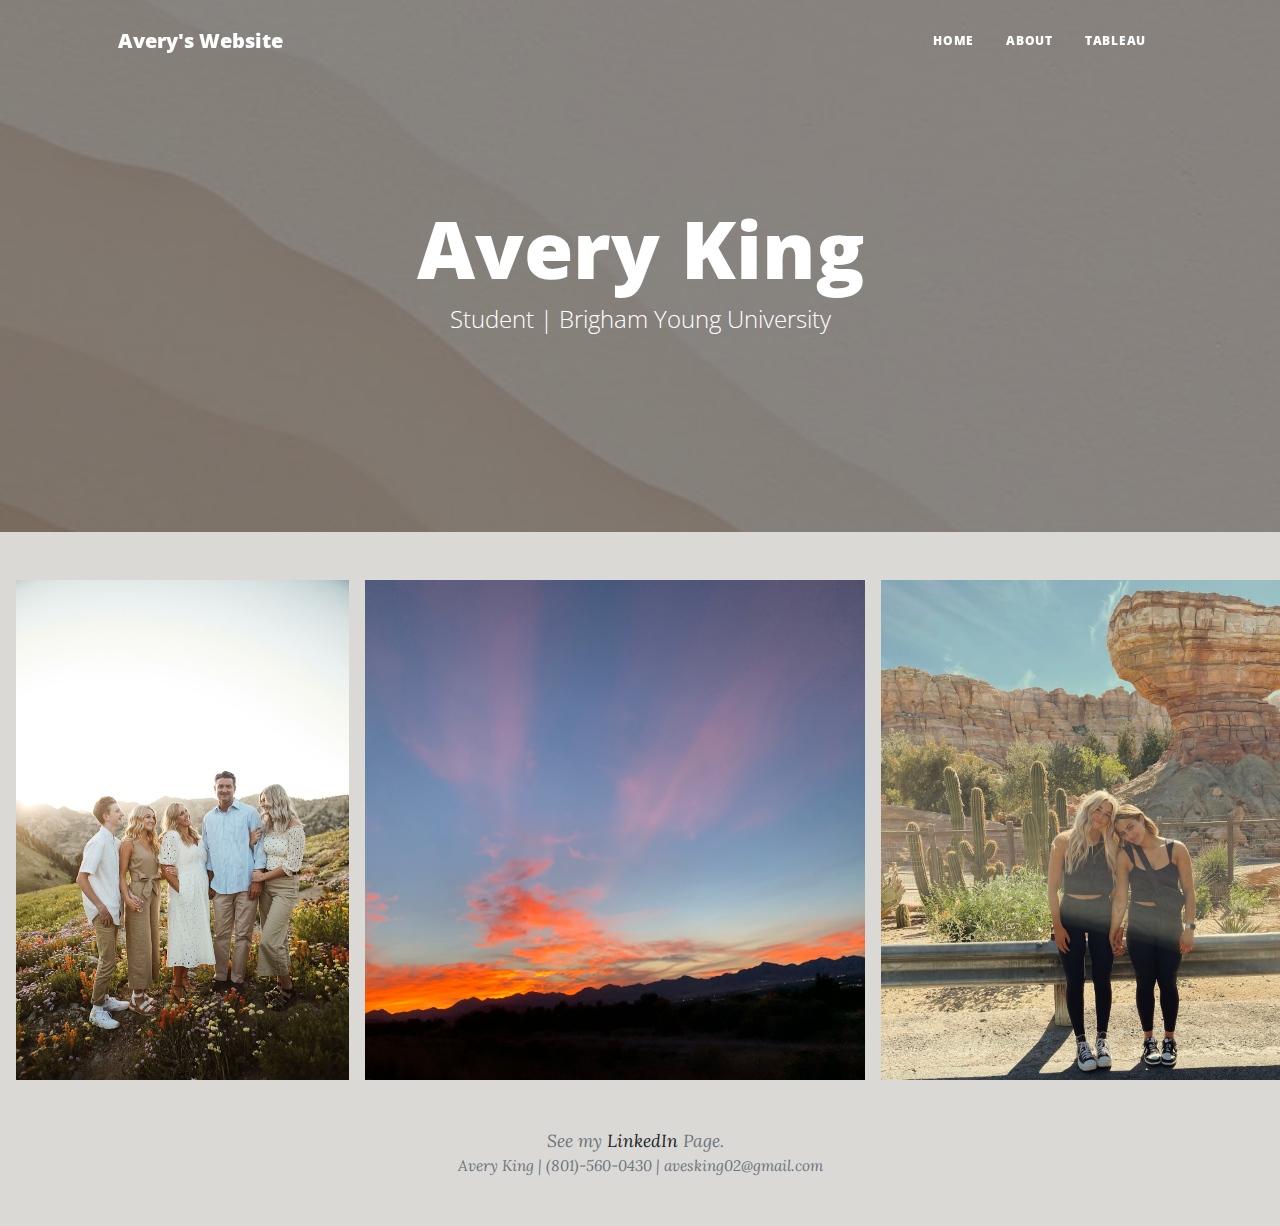
<file: index.html>
<!--Avery King 4/14/22-->
<!DOCTYPE html>
<html lang="en">
        <meta charset="utf-8" />
        <meta name="viewport" content="width=device-width, initial-scale=1, shrink-to-fit=no" />
        <meta name="description" content="" />
        <meta name="author" content="" />
        <title>Avery King - Home Page</title>
        <!-- Google fonts-->
        <link href="https://fonts.googleapis.com/css?family=Lora:400,700,400italic,700italic" rel="stylesheet" type="text/css" />
        <link href="https://fonts.googleapis.com/css?family=Open+Sans:300italic,400italic,600italic,700italic,800italic,400,300,600,700,800" rel="stylesheet" type="text/css" />
        <!-- Core theme CSS (includes Bootstrap)-->
        <link href="styles/styles.css" rel="stylesheet" />
        <link rel="stylesheet" href="styles/mystyles.css">



        <!-- Navigation-->
        <nav class="navbar navbar-expand-lg navbar-light" id="mainNav">
            <div class="container px-4 px-lg-5">
                <a class="navbar-brand" href="index.html">Avery's Website</a>
                <button class="navbar-toggler" type="button" data-bs-toggle="collapse" data-bs-target="#navbarResponsive" aria-controls="navbarResponsive" aria-expanded="false" aria-label="Toggle navigation">
                    Menu
                    <i class="fas fa-bars"></i>
                </button>
                <div class="collapse navbar-collapse" id="navbarResponsive">
                    <ul class="navbar-nav ms-auto py-4 py-lg-0">
                        <li class="nav-item"><a class="nav-link px-lg-3 py-3 py-lg-4" href="index.html">Home</a></li>
                        <li class="nav-item"><a class="nav-link px-lg-3 py-3 py-lg-4" href="html/about.html">About</a></li>
                        <li class="nav-item"><a class="nav-link px-lg-3 py-3 py-lg-4" href="html/tableau.html">Tableau</a></li>
                    </ul>
                </div>
            </div>
        </nav>

        <!-- Page Header-->
        <header class="masthead" style="background-image: url('images/gradient-of-different-shades-of-beige-colors-simple-desktop-backgrounds-from-the-bottom-to-the-top-corner.jpeg')">
            <div class="container position-relative px-4 px-lg-5">
                <div class="row gx-4 gx-lg-5 justify-content-center">
                    <div class="col-md-10 col-lg-8 col-xl-7">
                        <div class="site-heading">
                            <h1>Avery King</h1>
                            <span class="subheading">Student | Brigham Young University</span>
                        </div>
                    </div>
                </div>
            </div>
        </header>

        <!-- Main Content-->
        <div class="homepics">
           <img src='images/family.JPG' alt="Family Picture" height="500">
           <img src='images/sunset.jpeg' alt="Sunset" height="500" width="500">
           <img src='images/friend.jpg' alt="Best Friend" height="500">
        </div>

        <!-- Footer-->
        <footer>
                        <div class="small text-center text-muted fst-italic">
                        See my <a href="https://www.linkedin.com/in/averyeking/" target="_blank" title="LinkedIn Page on Avery King">LinkedIn</a> Page.
                        &nbsp;
                        <div class="small text-center text-muted fst-italic">Avery King | (801)-560-0430 | avesking02@gmail.com</div>
        </footer>

        <!-- Bootstrap core JS-->
        <script src="https://cdn.jsdelivr.net/npm/bootstrap@5.1.3/dist/js/bootstrap.bundle.min.js"></script>
        <!-- Core theme JS-->
        <script src="js/scripts.js"></script>
    </body>
</html>
</file>
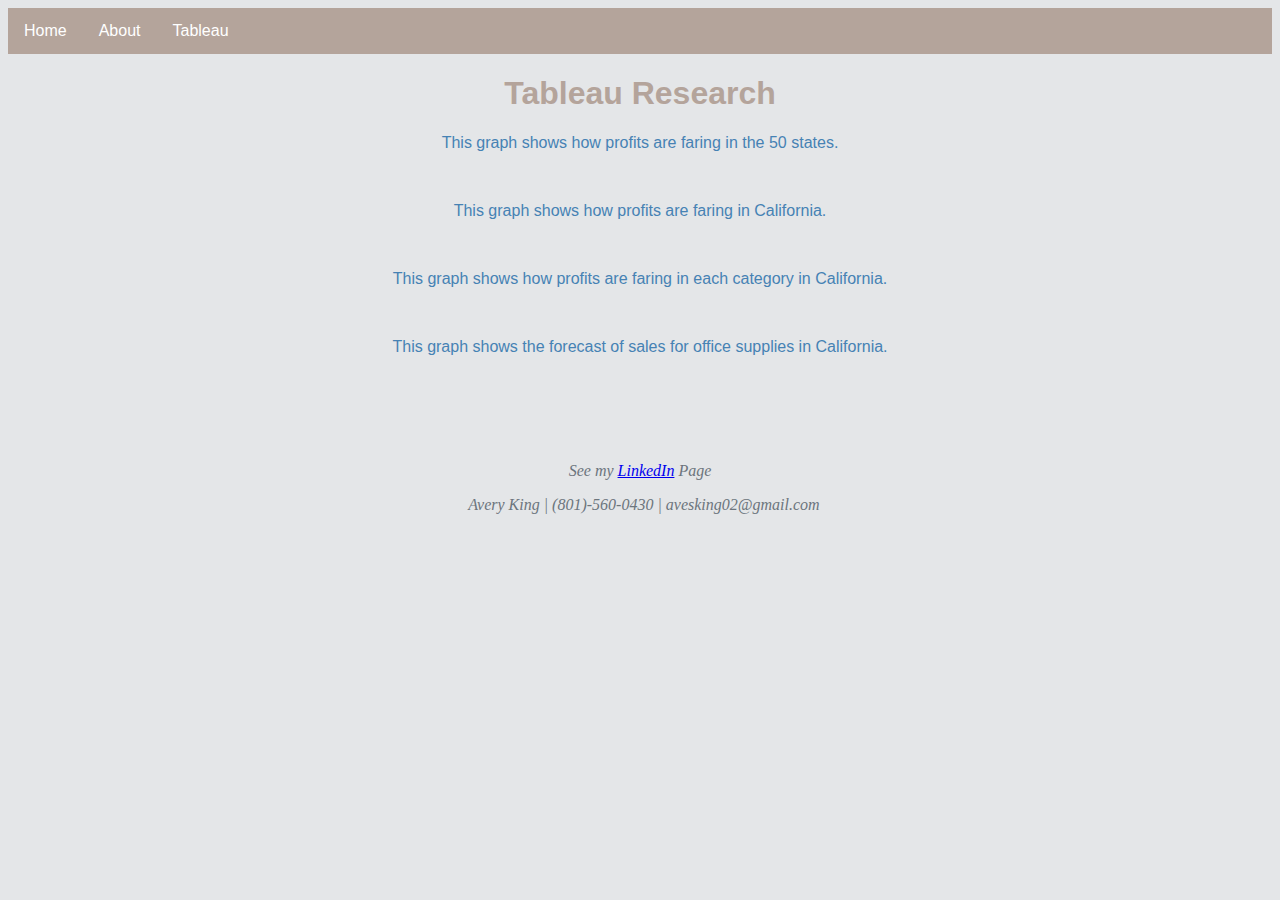
<file: html/tableau.html>
<!--Avery King 4/14/22-->
<!DOCTYPE html>
<html lang="en">

<head>
    <meta charset="UTF-8">
    <meta http-equiv="X-UA-Compatible" content="IE=edge">
    <meta name="viewport" content="width=device-width, initial-scale=1.0">
    <title>Avery King - Tableau</title>
    <link href="../styles/bootsyles.css" rel="stylesheet" />

</head>

<ul>
    <li><a class="active" href="../index.html">Home</a></li>
    <li><a href="about.html">About</a></li>
    <li><a href="tableau.html">Tableau</a></li>
</ul>

<div class="header">
        <h1>Tableau Research</h1>
</div>

<!--Main Content-->
<body>

    <!--Tableau 1-->
    <div class='tableauPlaceholder' id='viz1649879269486' style='position: relative'><noscript><a 
        href='#'><img alt='Sheet 1 ' src='https:&#47;&#47;public.tableau.com&#47;static&#47;images&#47;ta&#47;tableauwebdev1_16498791333860&#47;Sheet1&#47;1_rss.png' 
        style='border: none' /></a></noscript><object class='tableauViz'  style='display:none;'><param name='host_url' value='https%3A%2F%2Fpublic.tableau.com%2F' /> 
        <param name='embed_code_version' value='3' /> <param name='site_root' value='' /><param name='name' value='tableauwebdev1_16498791333860&#47;Sheet1' />
        <param name='tabs' value='no' /><param name='toolbar' value='yes' /><param name='static_image' value='https:&#47;&#47;public.tableau.com&#47;static&#47;images&#47;ta&#47;tableauwebdev1_16498791333860&#47;Sheet1&#47;1.png' 
        /> <param name='animate_transition' value='yes' /><param name='display_static_image' value='yes' /><param name='display_spinner' value='yes' /><param name='display_overlay' value='yes' /><param name='display_count' 
        value='yes' /><param name='language' value='en-US' /></object></div>                <script type='text/javascript'>                    var divElement = document.getElementById('viz1649879269486');                    
        var vizElement = divElement.getElementsByTagName('object')[0];                    vizElement.style.width='100%';vizElement.style.height=(divElement.offsetWidth*0.75)+'px';                    var scriptElement = document.createElement('script');                    
        scriptElement.src = 'https://public.tableau.com/javascripts/api/viz_v1.js';                    vizElement.parentNode.insertBefore(scriptElement, vizElement);                </script>

        <div class="tableau">
            <caption>This graph shows how profits are faring in the 50 states.</caption>
            <p>&nbsp;</p>

<!--Tableau 2-->
   <div class='tableauPlaceholder' id='viz1649879370724' style='position: relative'><noscript><a 
        href='#'><img alt='Sheet 2 ' src='https:&#47;&#47;public.tableau.com&#47;static&#47;images&#47;S8&#47;S8B87TF3C&#47;1_rss.png' style='border: none' /></a></noscript><object class='tableauViz'  
        style='display:none;'><param name='host_url' value='https%3A%2F%2Fpublic.tableau.com%2F' /> <param name='embed_code_version' value='3' 
        /> <param name='path' value='shared&#47;S8B87TF3C' /> <param name='toolbar' value='yes' /><param name='static_image' value='https:&#47;&#47;public.tableau.com&#47;static&#47;images&#47;S8&#47;S8B87TF3C&#47;1.png' /> 
        <param name='animate_transition' value='yes' /><param name='display_static_image' value='yes' /><param name='display_spinner' value='yes' /><param name='display_overlay' value='yes' 
        /><param name='display_count' value='yes' /><param name='language' value='en-US' /></object></div>                <script type='text/javascript'>                    var divElement = document.getElementById('viz1649879370724');                    
        var vizElement = divElement.getElementsByTagName('object')[0];                    vizElement.style.width='100%';vizElement.style.height=(divElement.offsetWidth*0.75)+'px';                    var scriptElement = document.createElement('script');                    
        scriptElement.src = 'https://public.tableau.com/javascripts/api/viz_v1.js';                    vizElement.parentNode.insertBefore(scriptElement, vizElement);                </script>

        <caption>This graph shows how profits are faring in California.</caption>
        <p>&nbsp;</p>

<!--Tableau 3-->
   <div class='tableauPlaceholder' id='viz1649879388371' style='position: relative'><noscript><a href='#'><img alt='Sheet 3 ' src='https:&#47;&#47;public.tableau.com&#47;static&#47;images&#47;ta&#47;tableauwebdev3_16498792093680&#47;Sheet3&#47;1_rss.png' 
        style='border: none' /></a></noscript><object class='tableauViz'  style='display:none;'><param name='host_url' value='https%3A%2F%2Fpublic.tableau.com%2F' /> <param name='embed_code_version' value='3' /> <param name='site_root' value='' /><param name='name' 
        value='tableauwebdev3_16498792093680&#47;Sheet3' /><param name='tabs' value='no' /><param name='toolbar' value='yes' /><param name='static_image' value='https:&#47;&#47;public.tableau.com&#47;static&#47;images&#47;ta&#47;tableauwebdev3_16498792093680&#47;Sheet3&#47;1.png' /> 
        <param name='animate_transition' value='yes' /><param name='display_static_image' value='yes' /><param name='display_spinner' value='yes' /><param name='display_overlay' value='yes' /><param name='display_count' value='yes' /><param name='language' value='en-US' /></object></div>                
        <script type='text/javascript'>                    var divElement = document.getElementById('viz1649879388371');                    var vizElement = divElement.getElementsByTagName('object')[0];                    vizElement.style.width='100%';vizElement.style.height=(divElement.offsetWidth*0.75)+'px';                   
        var scriptElement = document.createElement('script');  scriptElement.src = 'https://public.tableau.com/javascripts/api/viz_v1.js';                    vizElement.parentNode.insertBefore(scriptElement, vizElement);                </script>

    <caption>This graph shows how profits are faring in each category in California.</caption>
    <p>&nbsp;</p>

<!--Tableau 4-->
    <div class='tableauPlaceholder' id='viz1649982557523' style='position: relative'><noscript><a href='#'><img alt='Sheet 4 ' src='https:&#47;&#47;public.tableau.com&#47;static&#47;images&#47;ta&#47;tableauwebdev4_16499825466140&#47;Sheet4&#47;1_rss.png' 
        style='border: none' /></a></noscript><object class='tableauViz'  style='display:none;'><param name='host_url' value='https%3A%2F%2Fpublic.tableau.com%2F' /> <param name='embed_code_version' value='3' /> <param name='site_root' value='' /><param name='name' 
        value='tableauwebdev4_16499825466140&#47;Sheet4' /><param name='tabs' value='no' /><param name='toolbar' value='yes' /><param name='static_image' value='https:&#47;&#47;public.tableau.com&#47;static&#47;images&#47;ta&#47;tableauwebdev4_16499825466140&#47;Sheet4&#47;1.png' /> 
        <param name='animate_transition' value='yes' /><param name='display_static_image' value='yes' /><param name='display_spinner' value='yes' /><param name='display_overlay' value='yes' /><param name='display_count' value='yes' /><param name='language' value='en-US' /><param name='filter' 
        value='publish=yes' /></object></div>                <script type='text/javascript'>                    var divElement = document.getElementById('viz1649982557523');                    var vizElement = divElement.getElementsByTagName('object')[0];                    
        vizElement.style.width='100%';vizElement.style.height=(divElement.offsetWidth*0.75)+'px';                    var scriptElement = document.createElement('script');                    scriptElement.src = 'https://public.tableau.com/javascripts/api/viz_v1.js';                    
        vizElement.parentNode.insertBefore(scriptElement, vizElement);                </script>

    <caption>This graph shows the forecast of sales for office supplies in California.</caption>
    <p>&nbsp;</p>

</body>

<!-- Footer-->
        <div class="footer">
            <p>See my <a href="https://www.linkedin.com/in/averyeking/" target="_blank" title="LinkedIn Page on Avery King">LinkedIn</a> Page</p>
           &nbsp;
            Avery King | (801)-560-0430 | avesking02@gmail.com
        </div>

</html>
</file>
<file: styles/mystyles.css>
body{
    background-color: rgb(219, 217, 213);
    display: flex;
    flex-direction: column;
}

.homepics{
    display: flex;
    flex-direction: row;
    gap: 1rem;
    margin: 0 1rem;
    justify-content: space-evenly;
}

.video{
    display: flex;
    position: relative;
    justify-content: center;
    align-items: center;
    flex-direction: column;
}

.resume{
    display: flex;
    position: relative;
    justify-content: center;
    align-items: center;
    flex-direction: column;
    font-family: Verdana, Geneva, Tahoma, sans-serif;
}
</file>
<file: styles/bootsyles.css>
ul {
    list-style-type: none;
    margin: 0;
    padding: 0;
    overflow: hidden;
    background-color: rgb(180, 164, 155);
  }
  
  li {
    float: left;
  }
  
  li a {
    display: block;
    color: rgb(255, 255, 255);
    text-align: center;
    padding: 14px 16px;
    text-decoration: none;
  }

  li a:hover:not(.active) {
    background-color: rgb(107, 92, 82);
  }
  
  body{
    background-color: rgba(227, 229, 231, 0.959);
    font-family: Verdana, Geneva, Tahoma, sans-serif;
  }

  .footer{
      display: flex;
      justify-content: center;
      text-align: center;
      flex-direction: column;
      padding: 2rem 1rem;
      margin-top: 1.5rem;
      font-size: 0.95;
      text-align: center !important;
      --bs-text-opacity: 1;
      color: #6c757d !important;
      font-style: italic !important;
      font-family: Georgia, 'Times New Roman', Times, serif;
     }

.tableau{
  text-align: center;
  color: steelblue;
}

.header
{ 
  text-align: center;
  font-family:Verdana, Geneva, Tahoma, sans-serif;
  color: rgb(180, 164, 155) ;
}
</file>
